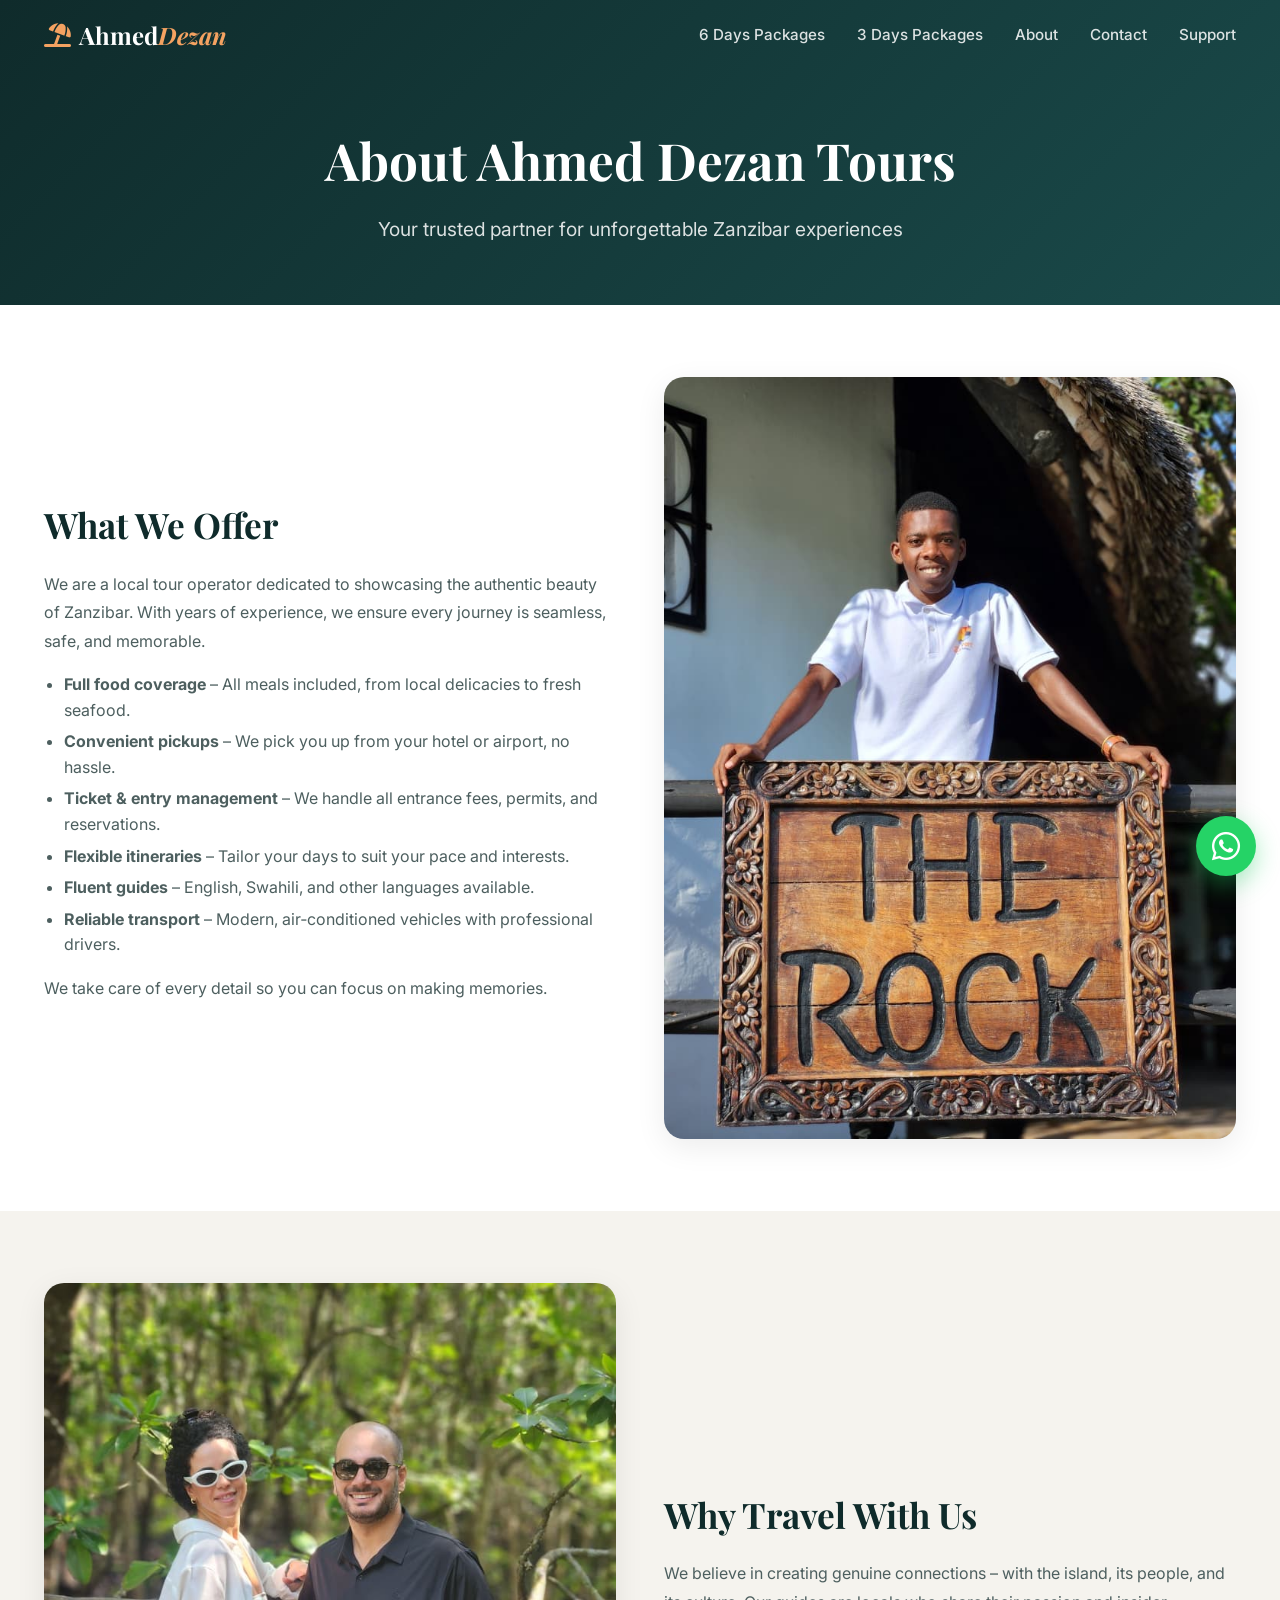
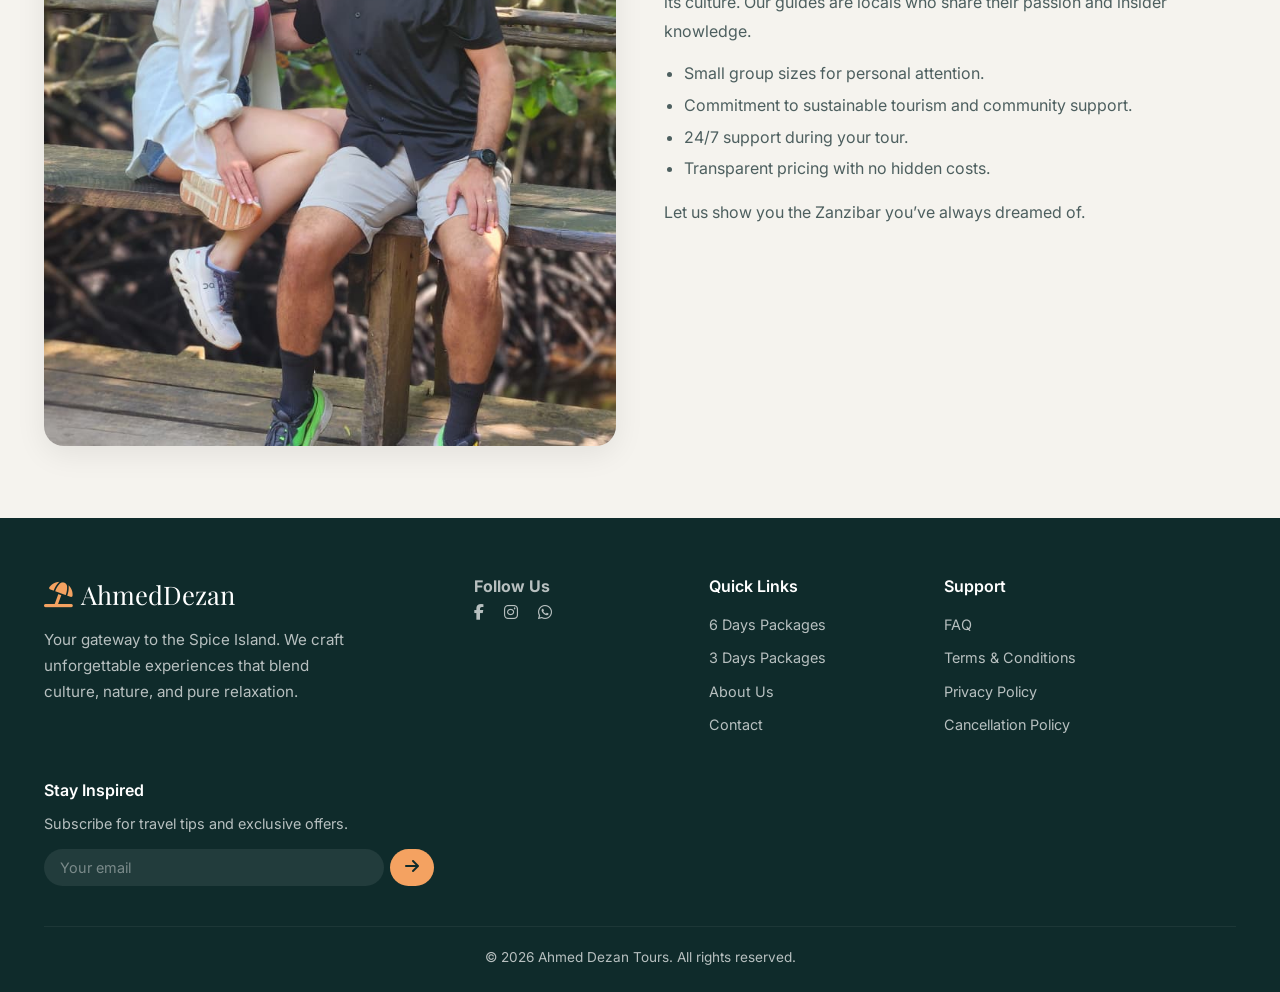
<file: about.html>
<!doctype html>
<html lang="en">
  <head>
    <meta charset="UTF-8" />
    <meta name="viewport" content="width=device-width, initial-scale=1.0" />
    <title>About – Ahmed Dezan Tours</title>
    <link rel="stylesheet" href="style.css" />
    <link rel="preconnect" href="https://fonts.googleapis.com" />
    <link rel="preconnect" href="https://fonts.gstatic.com" crossorigin />
    <link
      href="https://fonts.googleapis.com/css2?family=Playfair+Display:ital,wght@0,400;0,700;1,400&family=Inter:wght@300;400;500;600;700&display=swap"
      rel="stylesheet"
    />
    <link
      rel="stylesheet"
      href="https://cdnjs.cloudflare.com/ajax/libs/font-awesome/6.5.0/css/all.min.css"
    />
    <style>
      /* Extra styles specific to about page */
      .about-hero {
        background: linear-gradient(135deg, #0f2b2b 0%, #1a4a4a 100%);
        padding: 120px 0 60px;
        color: #fff;
        text-align: center;
      }
      .about-hero h1 {
        font-family: "Playfair Display", serif;
        font-size: 3.2rem;
        margin-bottom: 12px;
      }
      .about-hero p {
        font-size: 1.2rem;
        opacity: 0.85;
        max-width: 700px;
        margin: 0 auto;
      }
      .about-section {
        padding: 72px 0;
        background: #fff;
      }
      .about-section:nth-child(even) {
        background: #f5f3ee;
      }
      .about-grid {
        display: grid;
        grid-template-columns: 1fr 1fr;
        gap: 48px;
        align-items: center;
      }
      .about-grid .content h2 {
        font-family: "Playfair Display", serif;
        font-size: 2.2rem;
        color: #0f2b2b;
        margin-bottom: 16px;
      }
      .about-grid .content p {
        color: #4d5f5f;
        line-height: 1.8;
        margin-bottom: 16px;
      }
      .about-grid .content ul {
        list-style: disc;
        padding-left: 20px;
        color: #4d5f5f;
        margin-bottom: 16px;
      }
      .about-grid .content ul li {
        margin-bottom: 6px;
      }
      .about-image {
        border-radius: 20px;
        overflow: hidden;
        box-shadow: 0 8px 30px rgba(0, 0, 0, 0.08);
      }
      .about-image img {
        width: 100%;
        height: auto;
        display: block;
      }
      .floating-whatsapp {
        position: fixed;
        bottom: 24px;
        right: 24px;
        background: #25d366;
        color: #fff;
        width: 60px;
        height: 60px;
        border-radius: 50%;
        display: flex;
        align-items: center;
        justify-content: center;
        font-size: 2rem;
        box-shadow: 0 8px 24px rgba(37, 211, 102, 0.4);
        z-index: 999;
        transition: 0.3s;
        text-decoration: none;
      }
      .floating-whatsapp:hover {
        transform: scale(1.08);
        box-shadow: 0 12px 32px rgba(37, 211, 102, 0.55);
      }
      @media (max-width: 768px) {
        .about-grid {
          grid-template-columns: 1fr;
          gap: 28px;
        }
        .about-hero h1 {
          font-size: 2.4rem;
        }
      }
    </style>
  </head>
  <body>
    <!-- ===== NAVIGATION (same as index) ===== -->
    <nav class="navbar" id="navbar">
      <div class="nav-container">
        <a href="index.html" class="nav-logo">
          <i class="fas fa-umbrella-beach"></i>
          <span>Ahmed<span class="logo-accent">Dezan</span></span>
        </a>
        <button
          class="nav-toggle"
          id="navToggle"
          aria-label="Toggle navigation"
        >
          <i class="fas fa-bars"></i>
        </button>
        <ul class="nav-menu" id="navMenu">
          <li>
            <a href="index.html#packages-6" class="nav-link">6 Days Packages</a>
          </li>
          <li>
            <a href="index.html#packages-3" class="nav-link">3 Days Packages</a>
          </li>
          <li><a href="about.html" class="nav-link">About</a></li>
          <li><a href="contact.html" class="nav-link">Contact</a></li>
          <li><a href="support.html" class="nav-link">Support</a></li>
        </ul>
      </div>
    </nav>

    <!-- ===== HERO ===== -->
    <section class="about-hero">
      <div class="container">
        <h1>About Ahmed Dezan Tours</h1>
        <p>Your trusted partner for unforgettable Zanzibar experiences</p>
      </div>
    </section>

    <!-- ===== OUR SERVICES ===== -->
    <section class="about-section">
      <div class="container">
        <div class="about-grid">
          <div class="content">
            <h2>What We Offer</h2>
            <p>
              We are a local tour operator dedicated to showcasing the authentic
              beauty of Zanzibar. With years of experience, we ensure every
              journey is seamless, safe, and memorable.
            </p>
            <ul>
              <li>
                <strong>Full food coverage</strong> – All meals included, from
                local delicacies to fresh seafood.
              </li>
              <li>
                <strong>Convenient pickups</strong> – We pick you up from your
                hotel or airport, no hassle.
              </li>
              <li>
                <strong>Ticket & entry management</strong> – We handle all
                entrance fees, permits, and reservations.
              </li>
              <li>
                <strong>Flexible itineraries</strong> – Tailor your days to suit
                your pace and interests.
              </li>
              <li>
                <strong>Fluent guides</strong> – English, Swahili, and other
                languages available.
              </li>
              <li>
                <strong>Reliable transport</strong> – Modern, air‑conditioned
                vehicles with professional drivers.
              </li>
            </ul>
            <p>
              We take care of every detail so you can focus on making memories.
            </p>
          </div>
          <div class="about-image">
            <img src="./images/30.jpeg" alt="Zanzibar tour" loading="lazy" />
          </div>
        </div>
      </div>
    </section>

    <!-- ===== WHY US ===== -->
    <section class="about-section">
      <div class="container">
        <div class="about-grid">
          <div class="about-image">
            <img src="./images/9.jpeg" alt="Local culture" loading="lazy" />
          </div>
          <div class="content">
            <h2>Why Travel With Us</h2>
            <p>
              We believe in creating genuine connections – with the island, its
              people, and its culture. Our guides are locals who share their
              passion and insider knowledge.
            </p>
            <ul>
              <li>Small group sizes for personal attention.</li>
              <li>Commitment to sustainable tourism and community support.</li>
              <li>24/7 support during your tour.</li>
              <li>Transparent pricing with no hidden costs.</li>
            </ul>
            <p>Let us show you the Zanzibar you’ve always dreamed of.</p>
          </div>
        </div>
      </div>
    </section>

    <!-- ===== FLOATING WHATSAPP ===== -->
    <a
      href="https://wa.me/255123456789?text=Hi%20Ahmed%20Dezan%20Tours%2C%20I%20have%20a%20question%20about%20your%20packages."
      class="floating-whatsapp"
      target="_blank"
      aria-label="Chat on WhatsApp"
    >
      <i class="fab fa-whatsapp"></i>
    </a>

    <!-- ===== FOOTER (same as index) ===== -->
    <footer class="footer">
      <div class="container">
        <div class="footer-grid">
          <div class="footer-brand">
            <a href="index.html" class="footer-logo">
              <i class="fas fa-umbrella-beach"></i>
              <span>Ahmed<span class="logo-accent">Dezan</span></span>
            </a>
            <p>
              Your gateway to the Spice Island. We craft unforgettable
              experiences that blend culture, nature, and pure relaxation.
            </p>
          </div>
          <div class="socials">
            <h4>Follow Us</h4>
            <div class="social-icons" style="display: flex; gap: 20px">
              <a
                href="https://www.facebook.com/people/Ahmed-De-Zanzibar/61563605572664/?mibextid=ZbWKwL"
                aria-label="Facebook"
                ><i class="fab fa-facebook-f"></i
              ></a>
              <a
                href="https://www.instagram.com/ahmed_dezanzibar?igsh=MXZ1Z2IxaXFvMHpibA%3D%3D"
                aria-label="Instagram"
                ><i class="fab fa-instagram"></i
              ></a>
              <a href="https://wa.me/255711322064" aria-label="Whatsapp"
                ><i class="fab fa-whatsapp"></i
              ></a>
            </div>
          </div>
          <div class="footer-links">
            <h4>Quick Links</h4>
            <ul>
              <li><a href="index.html#packages-6">6 Days Packages</a></li>
              <li><a href="index.html#packages-3">3 Days Packages</a></li>
              <li><a href="about.html">About Us</a></li>
              <li><a href="contact.html">Contact</a></li>
            </ul>
          </div>
          <div class="footer-links">
            <h4>Support</h4>
            <ul>
              <li><a href="support.html#faq">FAQ</a></li>
              <li><a href="support.html#terms">Terms &amp; Conditions</a></li>
              <li><a href="support.html#privacy">Privacy Policy</a></li>
              <li>
                <a href="support.html#cancellation">Cancellation Policy</a>
              </li>
            </ul>
          </div>
          <div class="footer-newsletter">
            <h4>Stay Inspired</h4>
            <p>Subscribe for travel tips and exclusive offers.</p>
            <form class="footer-form" id="newsletterForm">
              <input type="email" placeholder="Your email" required />
              <button type="submit"><i class="fas fa-arrow-right"></i></button>
            </form>
          </div>
        </div>
        <div class="footer-bottom">
          <p>&copy; 2026 Ahmed Dezan Tours. All rights reserved.</p>
        </div>
      </div>
    </footer>

    <script src="script.js"></script>
    <script>
      // Newsletter form (demo)
      document
        .getElementById("newsletterForm")
        .addEventListener("submit", function (e) {
          e.preventDefault();
          alert("You're subscribed! Check your inbox for island inspiration.");
          this.reset();
        });
    </script>
  </body>
</html>
</file>
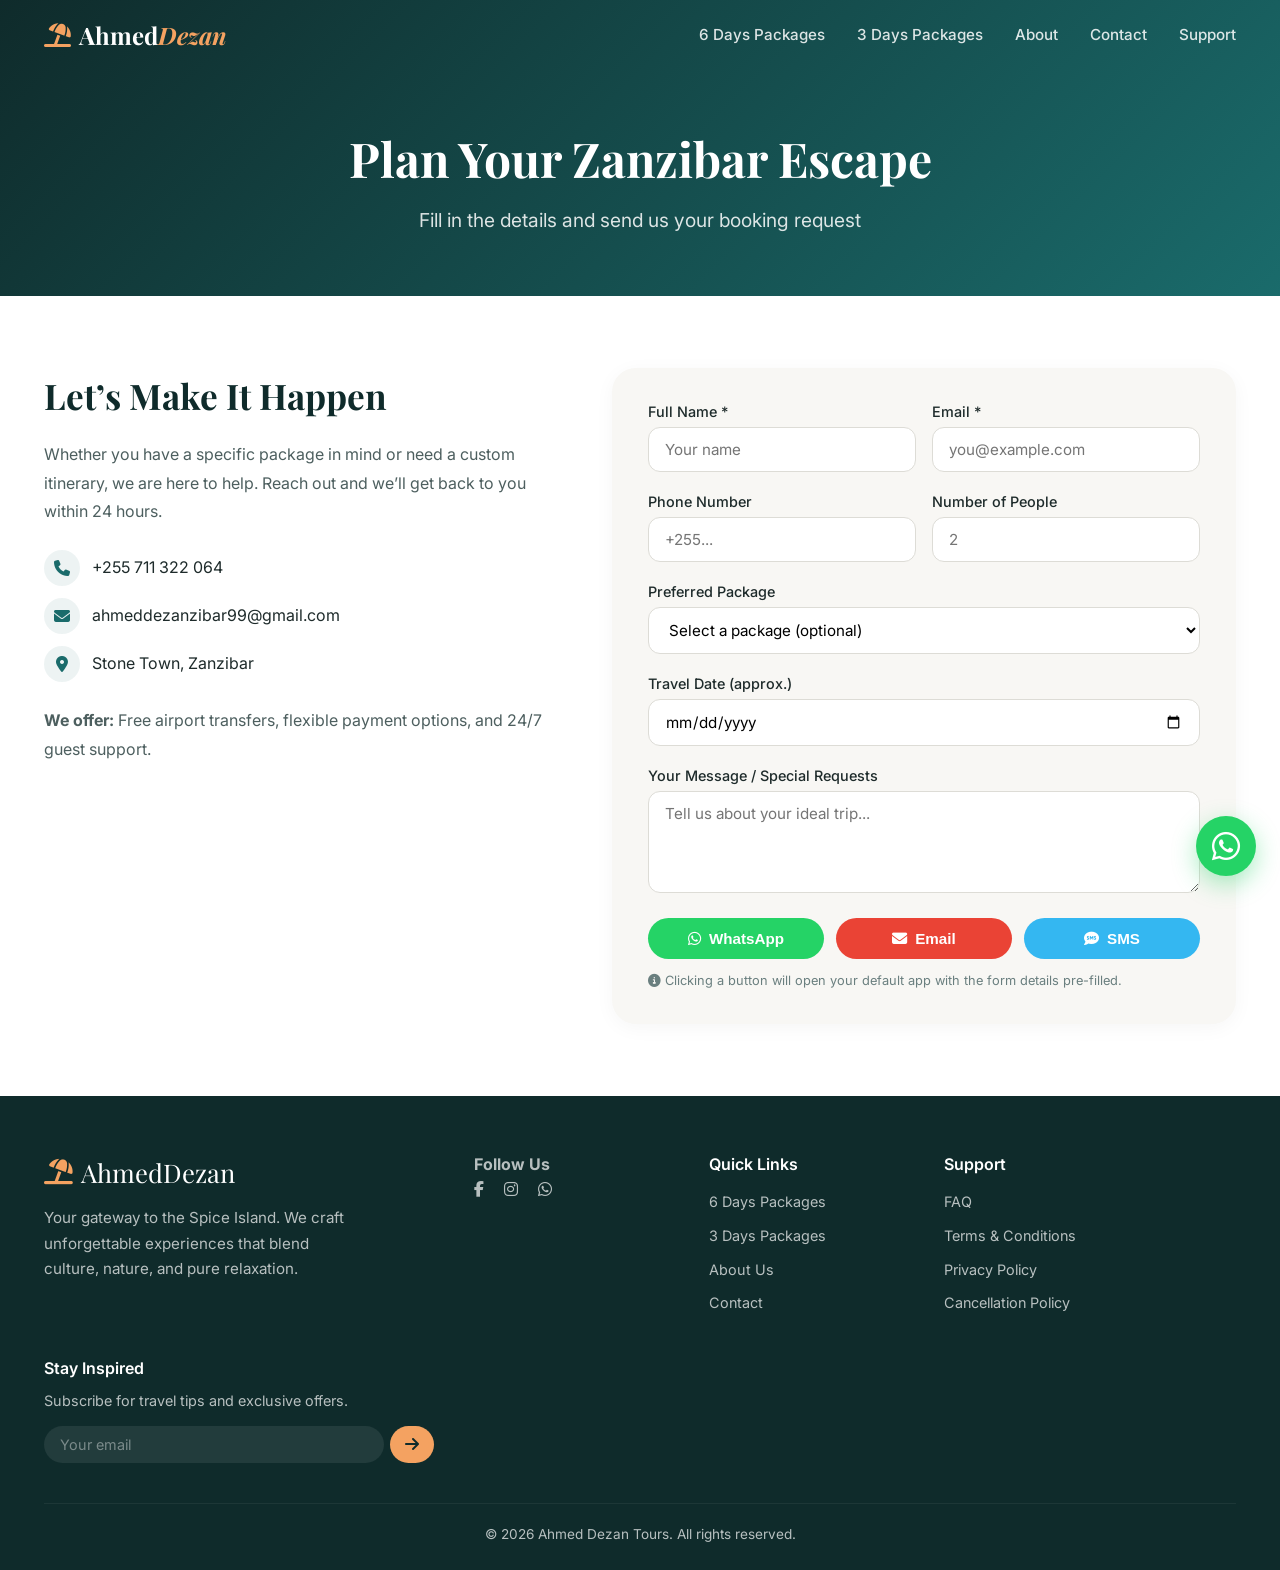
<file: contact.html>
<!DOCTYPE html>
<html lang="en">
<head>
    <meta charset="UTF-8" />
    <meta name="viewport" content="width=device-width, initial-scale=1.0" />
    <title>Contact & Book – Ahmed Dezan Tours</title>
    <link rel="stylesheet" href="style.css" />
    <link rel="preconnect" href="https://fonts.googleapis.com" />
    <link rel="preconnect" href="https://fonts.gstatic.com" crossorigin />
    <link href="https://fonts.googleapis.com/css2?family=Playfair+Display:ital,wght@0,400;0,700;1,400&family=Inter:wght@300;400;500;600;700&display=swap" rel="stylesheet" />
    <link rel="stylesheet" href="https://cdnjs.cloudflare.com/ajax/libs/font-awesome/6.5.0/css/all.min.css" />
    <style>
        /* Contact page specific styles */
        .contact-hero {
            background: linear-gradient(135deg, #0f2b2b 0%, #1a6b6b 100%);
            padding: 120px 0 60px;
            color: #fff;
            text-align: center;
        }
        .contact-hero h1 {
            font-family: 'Playfair Display', serif;
            font-size: 3rem;
            margin-bottom: 8px;
        }
        .contact-hero p {
            font-size: 1.2rem;
            opacity: 0.85;
        }
        .booking-section {
            padding: 72px 0;
            background: #fff;
        }
        .booking-grid {
            display: grid;
            grid-template-columns: 1fr 1.2fr;
            gap: 48px;
            align-items: start;
        }
        .booking-info h2 {
            font-family: 'Playfair Display', serif;
            font-size: 2.2rem;
            color: #0f2b2b;
            margin-bottom: 16px;
        }
        .booking-info p {
            color: #4d5f5f;
            line-height: 1.8;
        }
        .booking-info ul {
            list-style: none;
            padding: 0;
            margin: 24px 0;
        }
        .booking-info ul li {
            display: flex;
            align-items: center;
            gap: 12px;
            margin-bottom: 12px;
            font-size: 1rem;
            color: #1e2b2b;
        }
        .booking-info ul li i {
            width: 36px;
            height: 36px;
            background: rgba(26, 107, 107, 0.08);
            border-radius: 50%;
            display: flex;
            align-items: center;
            justify-content: center;
            color: #1a6b6b;
        }
        .booking-form {
            background: #f8f7f4;
            padding: 32px 36px;
            border-radius: 24px;
            box-shadow: 0 4px 20px rgba(0, 0, 0, 0.04);
        }
        .form-row {
            display: grid;
            grid-template-columns: 1fr 1fr;
            gap: 16px;
        }
        .form-group {
            margin-bottom: 18px;
        }
        .form-group label {
            display: block;
            font-weight: 500;
            font-size: 0.9rem;
            margin-bottom: 4px;
            color: #1e2b2b;
        }
        .form-group input,
        .form-group select,
        .form-group textarea {
            width: 100%;
            padding: 12px 16px;
            border: 1.5px solid #dddcd6;
            border-radius: 12px;
            font-family: 'Inter', sans-serif;
            font-size: 0.95rem;
            background: #fff;
            transition: 0.2s;
        }
        .form-group input:focus,
        .form-group select:focus,
        .form-group textarea:focus {
            outline: none;
            border-color: #2a9d8f;
            box-shadow: 0 0 0 4px rgba(42, 157, 143, 0.12);
        }
        .send-actions {
            display: flex;
            flex-wrap: wrap;
            gap: 12px;
            margin-top: 8px;
        }
        .send-actions .btn {
            flex: 1 1 140px;
            justify-content: center;
            padding: 12px 16px;
        }
        .btn-whatsapp { background: #25D366; color: #fff; }
        .btn-whatsapp:hover { background: #1ebe5c; }
        .btn-email { background: #ea4335; color: #fff; }
        .btn-email:hover { background: #d33426; }
        .btn-sms { background: #34b7f1; color: #fff; }
        .btn-sms:hover { background: #1da1e0; }

        .floating-whatsapp {
            position: fixed;
            bottom: 24px;
            right: 24px;
            background: #25D366;
            color: #fff;
            width: 60px;
            height: 60px;
            border-radius: 50%;
            display: flex;
            align-items: center;
            justify-content: center;
            font-size: 2rem;
            box-shadow: 0 8px 24px rgba(37, 211, 102, 0.4);
            z-index: 999;
            transition: 0.3s;
            text-decoration: none;
        }
        .floating-whatsapp:hover {
            transform: scale(1.08);
            box-shadow: 0 12px 32px rgba(37, 211, 102, 0.55);
        }

        @media (max-width: 768px) {
            .booking-grid {
                grid-template-columns: 1fr;
            }
            .form-row {
                grid-template-columns: 1fr;
            }
            .contact-hero h1 {
                font-size: 2.4rem;
            }
            .send-actions .btn {
                flex: 1 1 100%;
            }
        }
    </style>
</head>
<body>

    <!-- ===== NAVIGATION ===== -->
    <nav class="navbar" id="navbar">
        <div class="nav-container">
            <a href="index.html" class="nav-logo">
                <i class="fas fa-umbrella-beach"></i>
                <span>Ahmed<span class="logo-accent">Dezan</span></span>
            </a>
            <button class="nav-toggle" id="navToggle" aria-label="Toggle navigation">
                <i class="fas fa-bars"></i>
            </button>
            <ul class="nav-menu" id="navMenu">
                <li><a href="index.html#packages-6" class="nav-link">6 Days Packages</a></li>
                <li><a href="index.html#packages-3" class="nav-link">3 Days Packages</a></li>
                <li><a href="about.html" class="nav-link">About</a></li>
                <li><a href="contact.html" class="nav-link">Contact</a></li>
                <li><a href="support.html" class="nav-link">Support</a></li>
            </ul>
        </div>
    </nav>

    <!-- ===== HERO ===== -->
    <section class="contact-hero">
        <div class="container">
            <h1>Plan Your Zanzibar Escape</h1>
            <p>Fill in the details and send us your booking request</p>
        </div>
    </section>

    <!-- ===== BOOKING FORM ===== -->
    <section class="booking-section">
        <div class="container">
            <div class="booking-grid">
                <!-- Left info -->
                <div class="booking-info">
                    <h2>Let’s Make It Happen</h2>
                    <p>Whether you have a specific package in mind or need a custom itinerary, we are here to help. Reach out and we’ll get back to you within 24 hours.</p>
                    <ul>
                        <li><i class="fas fa-phone"></i> +255 711 322 064</li>
                        <li><i class="fas fa-envelope"></i> ahmeddezanzibar99@gmail.com</li>
                        <li><i class="fas fa-map-marker-alt"></i> Stone Town, Zanzibar</li>
                    </ul>
                    <p><strong>We offer:</strong> Free airport transfers, flexible payment options, and 24/7 guest support.</p>
                </div>

                <!-- Form -->
                <form class="booking-form" id="bookingForm">
                    <div class="form-row">
                        <div class="form-group">
                            <label for="fullName">Full Name *</label>
                            <input type="text" id="fullName" placeholder="Your name" required />
                        </div>
                        <div class="form-group">
                            <label for="email">Email *</label>
                            <input type="email" id="email" placeholder="you@example.com" required />
                        </div>
                    </div>
                    <div class="form-row">
                        <div class="form-group">
                            <label for="phone">Phone Number</label>
                            <input type="tel" id="phone" placeholder="+255..." />
                        </div>
                        <div class="form-group">
                            <label for="people">Number of People</label>
                            <input type="number" id="people" placeholder="2" min="1" />
                        </div>
                    </div>
                    <div class="form-group">
                        <label for="packageSelect">Preferred Package</label>
                        <select id="packageSelect">
                            <option value="">Select a package (optional)</option>
                            <option value="6 Days Package">6 Days Island Tour</option>
                            <option value="3 Days Package">3 Days Island Tour</option>
                            <option value="Custom">Custom / Other</option>
                        </select>
                    </div>
                    <div class="form-group">
                        <label for="travelDate">Travel Date (approx.)</label>
                        <input type="date" id="travelDate" />
                    </div>
                    <div class="form-group">
                        <label for="message">Your Message / Special Requests</label>
                        <textarea id="message" rows="4" placeholder="Tell us about your ideal trip..."></textarea>
                    </div>

                    <!-- Send buttons -->
                    <div class="send-actions">
                        <button type="button" class="btn btn-whatsapp" id="sendWhatsApp">
                            <i class="fab fa-whatsapp"></i> WhatsApp
                        </button>
                        <button type="button" class="btn btn-email" id="sendEmail">
                            <i class="fas fa-envelope"></i> Email
                        </button>
                        <button type="button" class="btn btn-sms" id="sendSMS">
                            <i class="fas fa-sms"></i> SMS
                        </button>
                    </div>
                    <p style="font-size:0.8rem; color:#6a7f7f; margin-top:12px;">
                        <i class="fas fa-info-circle"></i> Clicking a button will open your default app with the form details pre-filled.
                    </p>
                </form>
            </div>
        </div>
    </section>

    <!-- ===== FLOATING WHATSAPP ===== -->
    <a href="https://wa.me/255711322064?text=Hi%20Ahmed%20Dezan%20Tours%2C%20I%20have%20a%20question%20about%20your%20packages." 
       class="floating-whatsapp" target="_blank" aria-label="Chat on WhatsApp">
        <i class="fab fa-whatsapp"></i>
    </a>

    <!-- ===== FOOTER ===== -->
    <footer class="footer">
        <div class="container">
            <div class="footer-grid">
                <div class="footer-brand">
                    <a href="index.html" class="footer-logo">
                        <i class="fas fa-umbrella-beach"></i>
                        <span>Ahmed<span class="logo-accent">Dezan</span></span>
                    </a>
                    <p>Your gateway to the Spice Island. We craft unforgettable experiences that blend culture, nature, and pure relaxation.</p>
                </div>
                <div class="socials">
            <h4>Follow Us</h4>
            <div class="social-icons" style="display: flex; gap: 20px">
              <a
                href="https://www.facebook.com/people/Ahmed-De-Zanzibar/61563605572664/?mibextid=ZbWKwL"
                aria-label="Facebook"
                ><i class="fab fa-facebook-f"></i
              ></a>
              <a
                href="https://www.instagram.com/ahmed_dezanzibar?igsh=MXZ1Z2IxaXFvMHpibA%3D%3D"
                aria-label="Instagram"
                ><i class="fab fa-instagram"></i
              ></a>
              <a href="https://wa.me/255711322064" aria-label="Whatsapp"
                ><i class="fab fa-whatsapp"></i
              ></a>
            </div>
          </div>
                <div class="footer-links">
                    <h4>Quick Links</h4>
                    <ul>
                        <li><a href="index.html#packages-6">6 Days Packages</a></li>
                        <li><a href="index.html#packages-3">3 Days Packages</a></li>
                        <li><a href="about.html">About Us</a></li>
                        <li><a href="contact.html">Contact</a></li>
                    </ul>
                </div>
                <div class="footer-links">
                    <h4>Support</h4>
                    <ul>
    <li><a href="support.html#faq">FAQ</a></li>
    <li><a href="support.html#terms">Terms &amp; Conditions</a></li>
    <li><a href="support.html#privacy">Privacy Policy</a></li>
    <li><a href="support.html#cancellation">Cancellation Policy</a></li>
</ul>
                </div>
                <div class="footer-newsletter">
                    <h4>Stay Inspired</h4>
                    <p>Subscribe for travel tips and exclusive offers.</p>
                    <form class="footer-form" id="newsletterForm">
                        <input type="email" placeholder="Your email" required />
                        <button type="submit"><i class="fas fa-arrow-right"></i></button>
                    </form>
                </div>
            </div>
            <div class="footer-bottom">
                <p>&copy; 2026 Ahmed Dezan Tours. All rights reserved.</p>
            </div>
        </div>
    </footer>

    <script src="script.js"></script>
    <script>
        // ============================================
        // SEND BUTTONS – gather form data and open apps
        // ============================================
        const businessPhone = '255711322064';
        const businessEmail = 'ahmeddezanzibar99@gmail.com';

        function getFormData() {
            const name = document.getElementById('fullName').value.trim() || 'Not provided';
            const email = document.getElementById('email').value.trim() || 'Not provided';
            const phone = document.getElementById('phone').value.trim() || 'Not provided';
            const people = document.getElementById('people').value || 'Not specified';
            const packageSel = document.getElementById('packageSelect').value || 'Not selected';
            const travelDate = document.getElementById('travelDate').value || 'Not specified';
            const message = document.getElementById('message').value.trim() || 'No additional message.';

            return { name, email, phone, people, packageSel, travelDate, message };
        }

        function buildMessage(data) {
            return `New booking request from Ahmed Dezan Tours website:

Name: ${data.name}
Email: ${data.email}
Phone: ${data.phone}
Number of people: ${data.people}
Package: ${data.packageSel}
Travel date: ${data.travelDate}
Message: ${data.message}`;
        }

        // WhatsApp
        document.getElementById('sendWhatsApp').addEventListener('click', function() {
            const data = getFormData();
            const msg = buildMessage(data);
            const url = `https://wa.me/${businessPhone}?text=${encodeURIComponent(msg)}`;
            window.open(url, '_blank');
        });

        // Email
        document.getElementById('sendEmail').addEventListener('click', function() {
            const data = getFormData();
            const subject = `Booking inquiry from ${data.name}`;
            const body = buildMessage(data);
            const url = `mailto:${businessEmail}?subject=${encodeURIComponent(subject)}&body=${encodeURIComponent(body)}`;
            window.open(url, '_blank');
        });

        // SMS
        document.getElementById('sendSMS').addEventListener('click', function() {
            const data = getFormData();
            const body = buildMessage(data);
            // Truncate if needed (SMS length), but we'll send full
            const url = `sms:${businessPhone}?body=${encodeURIComponent(body)}`;
            window.open(url, '_blank');
        });

        // Newsletter form (demo)
        document.getElementById('newsletterForm').addEventListener('submit', function(e) {
            e.preventDefault();
            alert('You\'re subscribed! Check your inbox for island inspiration.');
            this.reset();
        });
    </script>
</body>
</html>
</file>
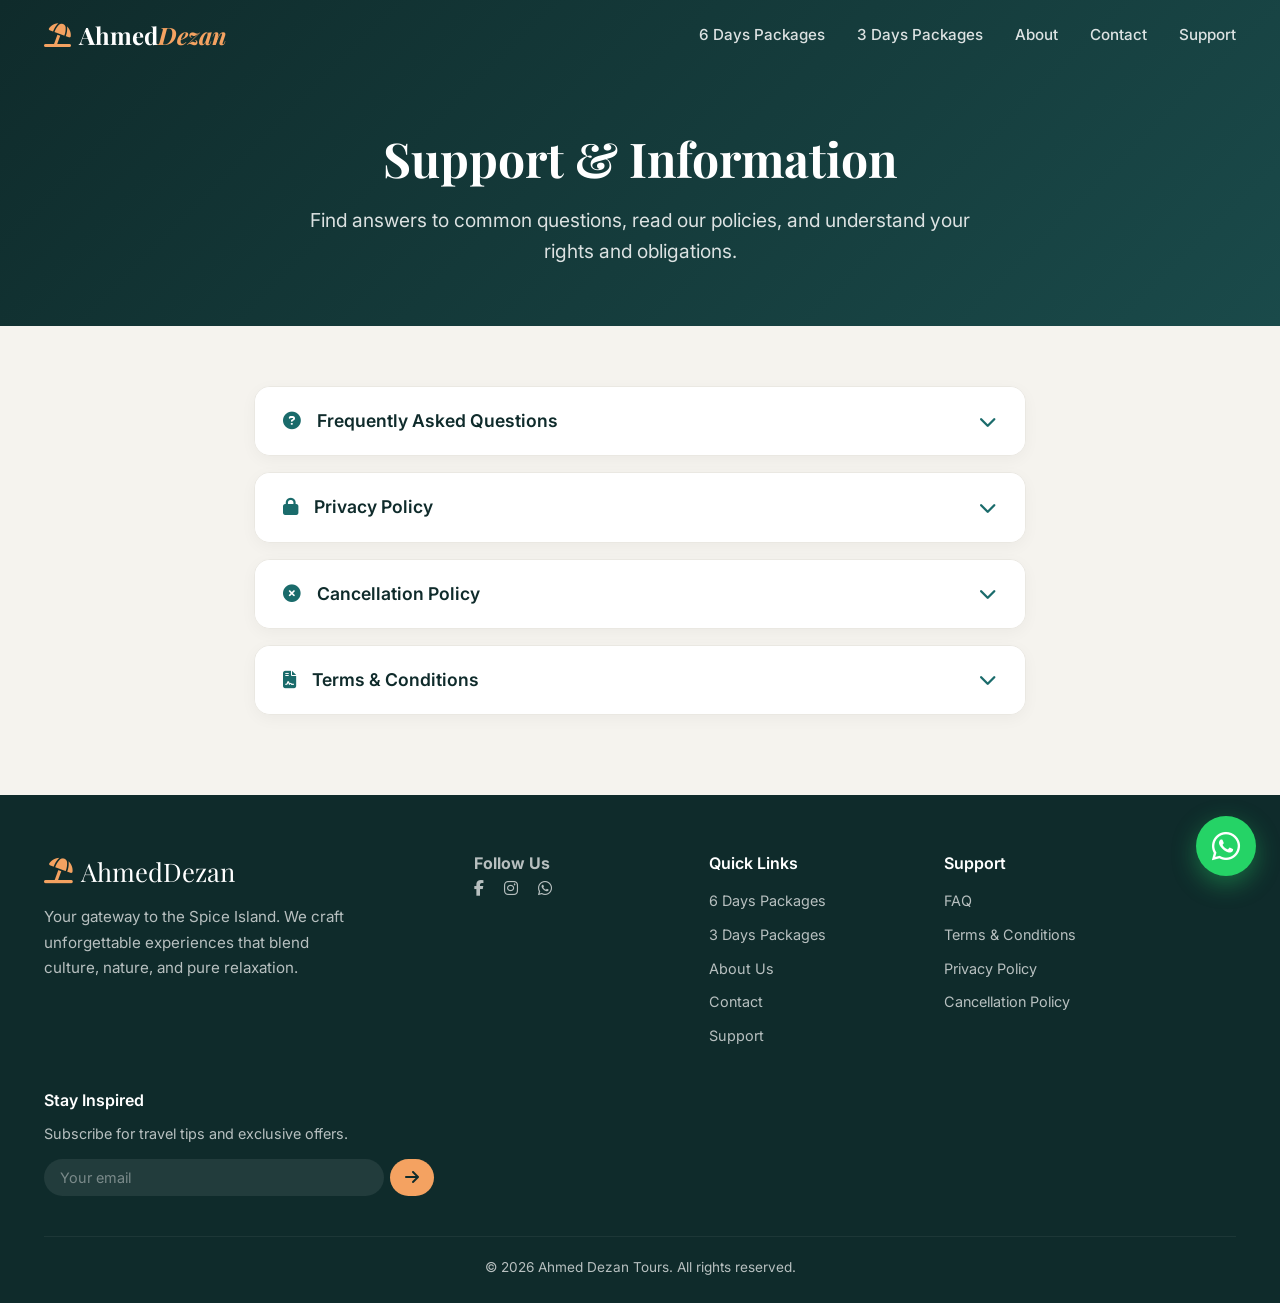
<file: support.html>
<!doctype html>
<html lang="en">
  <head>
    <meta charset="UTF-8" />
    <meta name="viewport" content="width=device-width, initial-scale=1.0" />
    <title>Support – Ahmed Dezan Tours</title>
    <link rel="stylesheet" href="style.css" />
    <link rel="preconnect" href="https://fonts.googleapis.com" />
    <link rel="preconnect" href="https://fonts.gstatic.com" crossorigin />
    <link
      href="https://fonts.googleapis.com/css2?family=Playfair+Display:ital,wght@0,400;0,700;1,400&family=Inter:wght@300;400;500;600;700&display=swap"
      rel="stylesheet"
    />
    <link
      rel="stylesheet"
      href="https://cdnjs.cloudflare.com/ajax/libs/font-awesome/6.5.0/css/all.min.css"
    />
    <style>
      /* Support page specific styles */
      .support-hero {
        background: linear-gradient(135deg, #0f2b2b 0%, #1a4a4a 100%);
        padding: 120px 0 60px;
        color: #fff;
        text-align: center;
      }
      .support-hero h1 {
        font-family: "Playfair Display", serif;
        font-size: 3rem;
        margin-bottom: 8px;
      }
      .support-hero p {
        font-size: 1.2rem;
        opacity: 0.85;
        max-width: 700px;
        margin: 0 auto;
      }
      .support-section {
        padding: 60px 0 80px;
        background: #f5f3ee;
      }
      .support-section .container {
        max-width: 820px;
      }
      .accordion-group {
        display: flex;
        flex-direction: column;
        gap: 16px;
      }
      .accordion-item {
        background: #fff;
        border-radius: 16px;
        box-shadow: 0 4px 16px rgba(0, 0, 0, 0.04);
        overflow: hidden;
        border: 1px solid #eae8e2;
      }
      .accordion-header {
        padding: 20px 28px;
        cursor: pointer;
        display: flex;
        justify-content: space-between;
        align-items: center;
        font-weight: 600;
        font-size: 1.1rem;
        color: #0f2b2b;
        transition: background 0.2s;
        user-select: none;
        background: #fff;
      }
      .accordion-header:hover {
        background: #f8f7f4;
      }
      .accordion-header i {
        transition: transform 0.3s;
        color: #1a6b6b;
      }
      .accordion-item.active .accordion-header i {
        transform: rotate(180deg);
      }
      .accordion-body {
        max-height: 0;
        overflow: hidden;
        transition:
          max-height 0.4s ease,
          padding 0.3s ease;
        padding: 0 28px;
        color: #4d5f5f;
        line-height: 1.7;
      }
      .accordion-item.active .accordion-body {
        max-height: 3000px; /* large enough for content */
        padding: 0 28px 24px 28px;
      }
      .accordion-body p {
        margin-bottom: 12px;
      }
      .accordion-body ul {
        list-style: disc;
        padding-left: 22px;
        margin: 8px 0 16px;
      }
      .accordion-body ul li {
        margin-bottom: 4px;
      }
      .floating-whatsapp {
        position: fixed;
        bottom: 24px;
        right: 24px;
        background: #25d366;
        color: #fff;
        width: 60px;
        height: 60px;
        border-radius: 50%;
        display: flex;
        align-items: center;
        justify-content: center;
        font-size: 2rem;
        box-shadow: 0 8px 24px rgba(37, 211, 102, 0.4);
        z-index: 999;
        transition: 0.3s;
        text-decoration: none;
      }
      .floating-whatsapp:hover {
        transform: scale(1.08);
        box-shadow: 0 12px 32px rgba(37, 211, 102, 0.55);
      }
      @media (max-width: 768px) {
        .support-hero h1 {
          font-size: 2.4rem;
        }
        .accordion-header {
          padding: 16px 20px;
          font-size: 1rem;
        }
        .accordion-body {
          padding: 0 20px;
        }
        .accordion-item.active .accordion-body {
          padding: 0 20px 20px 20px;
        }
      }
    </style>
  </head>
  <body>
    <!-- ===== NAVIGATION (with Support link) ===== -->
    <nav class="navbar" id="navbar">
      <div class="nav-container">
        <a href="index.html" class="nav-logo">
          <i class="fas fa-umbrella-beach"></i>
          <span>Ahmed<span class="logo-accent">Dezan</span></span>
        </a>
        <button
          class="nav-toggle"
          id="navToggle"
          aria-label="Toggle navigation"
        >
          <i class="fas fa-bars"></i>
        </button>
        <ul class="nav-menu" id="navMenu">
          <li>
            <a href="index.html#packages-6" class="nav-link">6 Days Packages</a>
          </li>
          <li>
            <a href="index.html#packages-3" class="nav-link">3 Days Packages</a>
          </li>
          <li><a href="about.html" class="nav-link">About</a></li>
          <li><a href="contact.html" class="nav-link">Contact</a></li>
          <li><a href="support.html" class="nav-link">Support</a></li>
        </ul>
      </div>
    </nav>

    <!-- ===== HERO ===== -->
    <section class="support-hero">
      <div class="container">
        <h1>Support &amp; Information</h1>
        <p>
          Find answers to common questions, read our policies, and understand
          your rights and obligations.
        </p>
      </div>
    </section>

    <!-- ===== ACCORDIONS ===== -->
    <section class="support-section" id="support-content">
      <div class="container">
        <div class="accordion-group">
          <!-- FAQ -->
          <div class="accordion-item" id="faq">
            <div class="accordion-header">
              <span
                ><i
                  class="fas fa-question-circle"
                  style="color: #1a6b6b; margin-right: 12px"
                ></i>
                Frequently Asked Questions</span
              >
              <i class="fas fa-chevron-down"></i>
            </div>
            <div class="accordion-body">
              <p>
                <strong>Do I need a visa to visit Zanzibar?</strong><br />
                Most visitors require a visa. You can apply online or obtain one
                upon arrival at the airport. We recommend checking with the
                Tanzanian embassy for the latest requirements.
              </p>
              <p>
                <strong>What is the best time to visit Zanzibar?</strong><br />
                The dry seasons (June–October and December–February) offer the
                best weather. However, Zanzibar is beautiful year-round.
              </p>
              <p>
                <strong>Is the tour suitable for children?</strong><br />
                Yes, our tours are family-friendly. We can adjust itineraries to
                accommodate younger travelers.
              </p>
              <p>
                <strong>What should I pack?</strong><br />
                Light clothing, sunscreen, a hat, swimwear, comfortable walking
                shoes, and a camera. Don't forget insect repellent.
              </p>
              <p>
                <strong>Can I customize my itinerary?</strong><br />
                Absolutely! We offer flexible options. Just let us know your
                preferences and we'll tailor the experience.
              </p>
            </div>
          </div>

          <!-- Privacy Policy -->
          <div class="accordion-item" id="privacy">
            <div class="accordion-header">
              <span
                ><i
                  class="fas fa-lock"
                  style="color: #1a6b6b; margin-right: 12px"
                ></i>
                Privacy Policy</span
              >
              <i class="fas fa-chevron-down"></i>
            </div>
            <div class="accordion-body">
              <p>
                <strong>Information We Collect</strong><br />
                We collect personal information such as names, email addresses,
                phone numbers, and travel preferences when you book a tour or
                contact us.
              </p>
              <p>
                <strong>How We Use Your Information</strong><br />
                Your data helps us process bookings, communicate with you, and
                improve our services. We do not sell or share your data with
                third parties except as required for travel arrangements (e.g.,
                hotels, airlines).
              </p>
              <p>
                <strong>Data Security</strong><br />
                We implement industry-standard security measures to protect your
                information. All payment transactions are encrypted.
              </p>
              <p>
                <strong>Your Rights</strong><br />
                You may request access, correction, or deletion of your personal
                data by contacting us at ahmeddezanzibar99@gmail.com.
              </p>
              <p>
                <strong>Cookies</strong><br />
                Our website uses cookies to enhance your experience. You can
                disable cookies in your browser settings.
              </p>
            </div>
          </div>

          <!-- Cancellation Policy -->
          <div class="accordion-item" id="cancellation">
            <div class="accordion-header">
              <span
                ><i
                  class="fas fa-times-circle"
                  style="color: #1a6b6b; margin-right: 12px"
                ></i>
                Cancellation Policy</span
              >
              <i class="fas fa-chevron-down"></i>
            </div>
            <div class="accordion-body">
              <p>
                <strong>Flexible Cancellations</strong><br />
                We understand that plans change. Our cancellation policy is
                designed to be fair:
              </p>
              <ul>
                <li>
                  <strong>More than 30 days before departure:</strong> Full
                  refund (minus any non-refundable deposits).
                </li>
                <li>
                  <strong>15–30 days before departure:</strong> 50% refund.
                </li>
                <li>
                  <strong>Less than 15 days before departure:</strong> No
                  refund, but we may offer credit toward a future tour.
                </li>
                <li><strong>No-shows:</strong> No refund.</li>
              </ul>
              <p>
                For group bookings, cancellation fees apply per person. We
                recommend travel insurance to cover unforeseen circumstances.
              </p>
              <p>
                In case of government-imposed travel restrictions, we offer full
                credit for a later date.
              </p>
            </div>
          </div>

          <!-- Terms & Conditions -->
          <div class="accordion-item" id="terms">
            <div class="accordion-header">
              <span
                ><i
                  class="fas fa-file-contract"
                  style="color: #1a6b6b; margin-right: 12px"
                ></i>
                Terms &amp; Conditions</span
              >
              <i class="fas fa-chevron-down"></i>
            </div>
            <div class="accordion-body">
              <p>
                <strong>Booking Confirmation</strong><br />
                A booking is confirmed upon receipt of a deposit (unless
                otherwise agreed). Full payment is due 14 days before departure.
              </p>
              <p>
                <strong>Travel Documents</strong><br />
                Clients are responsible for ensuring they have valid passports,
                visas, and any required health certificates. We are not liable
                for delays or denials due to missing documentation.
              </p>
              <p>
                <strong>Health & Safety</strong><br />
                Please inform us of any medical conditions, allergies, or
                special needs before travel. We will make reasonable
                accommodations.
              </p>
              <p>
                <strong>Limitation of Liability</strong><br />
                While we take every care to ensure your safety, we are not
                liable for injuries, losses, or damages caused by third-party
                providers (e.g., hotels, airlines) or events beyond our control
                (e.g., natural disasters).
              </p>
              <p>
                <strong>Changes to Itinerary</strong><br />
                We reserve the right to modify itineraries due to weather,
                safety, or operational reasons. We will provide alternatives of
                equal quality.
              </p>
              <p>
                <strong>Governing Law</strong><br />
                These terms are governed by the laws of Tanzania. Any disputes
                shall be resolved in the courts of Zanzibar.
              </p>
            </div>
          </div>
        </div>
      </div>
    </section>

    <!-- ===== FLOATING WHATSAPP ===== -->
    <a
      href="https://wa.me/255123456789?text=Hi%20Ahmed%20Dezan%20Tours%2C%20I%20have%20a%20question."
      class="floating-whatsapp"
      target="_blank"
      aria-label="Chat on WhatsApp"
    >
      <i class="fab fa-whatsapp"></i>
    </a>

    <!-- ===== FOOTER (updated links point to support.html anchors) ===== -->
    <footer class="footer">
      <div class="container">
        <div class="footer-grid">
          <div class="footer-brand">
            <a href="index.html" class="footer-logo">
              <i class="fas fa-umbrella-beach"></i>
              <span>Ahmed<span class="logo-accent">Dezan</span></span>
            </a>
            <p>
              Your gateway to the Spice Island. We craft unforgettable
              experiences that blend culture, nature, and pure relaxation.
            </p>
          </div>
          <div class="socials">
            <h4>Follow Us</h4>
            <div class="social-icons" style="display: flex; gap: 20px">
              <a
                href="https://www.facebook.com/people/Ahmed-De-Zanzibar/61563605572664/?mibextid=ZbWKwL"
                aria-label="Facebook"
                ><i class="fab fa-facebook-f"></i
              ></a>
              <a
                href="https://www.instagram.com/ahmed_dezanzibar?igsh=MXZ1Z2IxaXFvMHpibA%3D%3D"
                aria-label="Instagram"
                ><i class="fab fa-instagram"></i
              ></a>
              <a href="https://wa.me/255711322064" aria-label="Whatsapp"
                ><i class="fab fa-whatsapp"></i
              ></a>
            </div>
          </div>
          <div class="footer-links">
            <h4>Quick Links</h4>
            <ul>
              <li><a href="index.html#packages-6">6 Days Packages</a></li>
              <li><a href="index.html#packages-3">3 Days Packages</a></li>
              <li><a href="about.html">About Us</a></li>
              <li><a href="contact.html">Contact</a></li>
              <li><a href="support.html">Support</a></li>
            </ul>
          </div>
          <div class="footer-links">
            <h4>Support</h4>
            <ul>
              <li><a href="support.html#faq">FAQ</a></li>
              <li><a href="support.html#terms">Terms &amp; Conditions</a></li>
              <li><a href="support.html#privacy">Privacy Policy</a></li>
              <li>
                <a href="support.html#cancellation">Cancellation Policy</a>
              </li>
            </ul>
          </div>
          <div class="footer-newsletter">
            <h4>Stay Inspired</h4>
            <p>Subscribe for travel tips and exclusive offers.</p>
            <form class="footer-form" id="newsletterForm">
              <input type="email" placeholder="Your email" required />
              <button type="submit"><i class="fas fa-arrow-right"></i></button>
            </form>
          </div>
        </div>
        <div class="footer-bottom">
          <p>&copy; 2026 Ahmed Dezan Tours. All rights reserved.</p>
        </div>
      </div>
    </footer>

    <script src="script.js"></script>
    <script>
      // ============================================
      // ACCORDION TOGGLE
      // ============================================
      document.querySelectorAll(".accordion-header").forEach((header) => {
        header.addEventListener("click", function () {
          const item = this.parentElement;
          const isActive = item.classList.contains("active");

          // Close all other accordions (optional: keep only one open)
          // document.querySelectorAll('.accordion-item').forEach(el => el.classList.remove('active'));

          // Toggle this one
          if (isActive) {
            item.classList.remove("active");
          } else {
            item.classList.add("active");
          }
        });
      });

      // ============================================
      // Open accordion based on URL hash (if any)
      // ============================================
      window.addEventListener("load", function () {
        const hash = window.location.hash;
        if (hash) {
          const target = document.querySelector(hash);
          if (target && target.classList.contains("accordion-item")) {
            target.classList.add("active");
            // scroll to it
            setTimeout(() => {
              target.scrollIntoView({ behavior: "smooth", block: "start" });
            }, 300);
          }
        }
      });

      // ============================================
      // NEWSLETTER (demo)
      // ============================================
      document
        .getElementById("newsletterForm")
        .addEventListener("submit", function (e) {
          e.preventDefault();
          alert("You're subscribed! Check your inbox for island inspiration.");
          this.reset();
        });
    </script>
  </body>
</html>
</file>
<file: style.css>
/* ============================================
   RESET & BASE
   ============================================ */
* {
  margin: 0;
  padding: 0;
  box-sizing: border-box;
}

html {
  scroll-behavior: smooth;
}

body {
  font-family: "Inter", sans-serif;
  background: #faf9f6;
  color: #1e2b2b;
  line-height: 1.6;
}

img {
  max-width: 100%;
  display: block;
}

a {
  text-decoration: none;
  color: inherit;
}

ul {
  list-style: none;
}

.container {
  max-width: 1240px;
  margin: 0 auto;
  padding: 0 24px;
}

.section-label {
  display: inline-block;
  font-size: 0.8rem;
  font-weight: 600;
  letter-spacing: 2px;
  text-transform: uppercase;
  color: #2a9d8f;
  background: rgba(42, 157, 143, 0.12);
  padding: 4px 16px;
  border-radius: 30px;
  margin-bottom: 12px;
}

.section-title {
  font-family: "Playfair Display", serif;
  font-size: 2.6rem;
  font-weight: 700;
  color: #0f2b2b;
  line-height: 1.2;
  margin-bottom: 8px;
}

.section-subtitle {
  font-size: 1.1rem;
  color: #4d5f5f;
  max-width: 640px;
  margin-bottom: 32px;
}

/* ============================================
   BUTTONS
   ============================================ */
.btn {
  display: inline-flex;
  align-items: center;
  gap: 8px;
  padding: 12px 28px;
  border-radius: 40px;
  font-weight: 600;
  font-size: 0.95rem;
  border: none;
  cursor: pointer;
  transition: 0.25s ease;
}

.btn-primary {
  background: #1a6b6b;
  color: #fff;
}
.btn-primary:hover {
  background: #0f4f4f;
  transform: translateY(-2px);
  box-shadow: 0 8px 20px rgba(26, 107, 107, 0.35);
}

.btn-secondary {
  background: rgba(255, 255, 255, 0.18);
  backdrop-filter: blur(6px);
  color: #fff;
  border: 1px solid rgba(255, 255, 255, 0.4);
}
.btn-secondary:hover {
  background: rgba(255, 255, 255, 0.32);
  transform: translateY(-2px);
}

.btn-outline {
  background: transparent;
  color: #1a6b6b;
  border: 1.5px solid #1a6b6b;
  padding: 8px 20px;
  font-size: 0.85rem;
}
.btn-outline:hover {
  background: #1a6b6b;
  color: #fff;
  transform: translateY(-2px);
}

.btn-tripadvisor {
  background: #34e0a1;
  color: #0f2b2b;
  padding: 12px 32px;
  font-weight: 600;
}
.btn-tripadvisor:hover {
  background: #2ac98f;
  transform: translateY(-2px);
  box-shadow: 0 8px 20px rgba(52, 224, 161, 0.35);
}

.btn-whatsapp {
  background: #25d366;
  color: #fff;
}
.btn-whatsapp:hover {
  background: #1ebe5c;
  transform: scale(1.02);
}

/* ============================================
   NAVIGATION
   ============================================ */
.navbar {
  position: fixed;
  top: 0;
  left: 0;
  width: 100%;
  z-index: 999;
  padding: 16px 0;
  transition: 0.3s ease;
  background: transparent;
}
.navbar.scrolled {
  background: rgba(255, 255, 255, 0.92);
  backdrop-filter: blur(12px);
  box-shadow: 0 4px 30px rgba(0, 0, 0, 0.06);
  padding: 10px 0;
}
.nav-container {
  max-width: 1240px;
  margin: 0 auto;
  padding: 0 24px;
  display: flex;
  justify-content: space-between;
  align-items: center;
}

.nav-logo {
  font-family: "Playfair Display", serif;
  font-size: 1.5rem;
  font-weight: 700;
  color: #fff;
  display: flex;
  align-items: center;
  gap: 8px;
}
.navbar.scrolled .nav-logo {
  color: #0f2b2b;
}
.nav-logo .logo-accent {
  color: #f4a261;
  font-style: italic;
}
.nav-logo i {
  color: #f4a261;
}
.nav-logo-img {
  height: 38px;
  width: 38px;
  object-fit: cover;
  border-radius: 50%;
  border: 2px solid #f4a261;
}

.nav-toggle {
  display: none;
  background: none;
  border: none;
  font-size: 1.6rem;
  color: #fff;
  cursor: pointer;
}
.navbar.scrolled .nav-toggle {
  color: #0f2b2b;
}

.nav-menu {
  display: flex;
  gap: 32px;
  align-items: center;
}
.nav-link {
  font-weight: 500;
  font-size: 0.95rem;
  color: rgba(255, 255, 255, 0.85);
  transition: 0.2s;
  position: relative;
}
.nav-link::after {
  content: "";
  position: absolute;
  left: 0;
  bottom: -4px;
  width: 0;
  height: 2px;
  background: #f4a261;
  transition: 0.3s;
}
.nav-link:hover {
  color: #fff;
}
.nav-link:hover::after {
  width: 100%;
}
.navbar.scrolled .nav-link {
  color: #1e2b2b;
}
.navbar.scrolled .nav-link:hover {
  color: #0f2b2b;
}
.navbar.scrolled .nav-link::after {
  background: #1a6b6b;
}

/* ============================================
   HERO
   ============================================ */
.hero {
  position: relative;
  min-height: 100vh;
  display: flex;
  align-items: center;
  justify-content: center;
  background: url("./images/0.jpg") center/cover no-repeat;
  text-align: center;
  padding: 120px 24px 80px;
}
.hero-overlay {
  position: absolute;
  inset: 0;
  background: linear-gradient(
    145deg,
    rgba(6, 30, 30, 0.65) 0%,
    rgba(6, 30, 30, 0.35) 100%
  );
}
.hero-content {
  position: relative;
  z-index: 2;
  max-width: 800px;
}
.hero-badge {
  display: inline-block;
  background: rgba(255, 255, 255, 0.15);
  backdrop-filter: blur(4px);
  color: #fff;
  padding: 4px 20px;
  border-radius: 40px;
  font-size: 0.8rem;
  letter-spacing: 1px;
  font-weight: 500;
  margin-bottom: 20px;
  border: 1px solid rgba(255, 255, 255, 0.15);
}
.hero-title {
  font-family: "Playfair Display", serif;
  font-size: clamp(2.8rem, 10vw, 5.2rem);
  font-weight: 700;
  color: #fff;
  line-height: 1.1;
  margin-bottom: 16px;
}
.hero-subtitle {
  font-size: 1.2rem;
  color: rgba(255, 255, 255, 0.85);
  margin-bottom: 36px;
  font-weight: 300;
  line-height: 1.6;
}
.hero-actions {
  display: flex;
  justify-content: center;
  gap: 16px;
  flex-wrap: wrap;
}
.hero-scroll {
  position: absolute;
  bottom: 40px;
  left: 50%;
  transform: translateX(-50%);
  color: rgba(255, 255, 255, 0.5);
  font-size: 0.75rem;
  letter-spacing: 1px;
  display: flex;
  flex-direction: column;
  align-items: center;
  gap: 4px;
  animation: floatDown 2.4s infinite ease-in-out;
}
@keyframes floatDown {
  0%,
  100% {
    transform: translateX(-50%) translateY(0);
  }
  50% {
    transform: translateX(-50%) translateY(8px);
  }
}

/* ============================================
   GALLERY (horizontal scroll)
   ============================================ */
.gallery-section {
  padding: 64px 0 72px;
  background: #fff;
}
.gallery-scroll {
  display: flex;
  gap: 18px;
  overflow-x: auto;
  padding: 8px 24px 20px 24px;
  scroll-snap-type: x mandatory;
  -webkit-overflow-scrolling: touch;
}
.gallery-scroll::-webkit-scrollbar {
  height: 6px;
}
.gallery-scroll::-webkit-scrollbar-track {
  background: #eaeaea;
  border-radius: 12px;
}
.gallery-scroll::-webkit-scrollbar-thumb {
  background: #2a9d8f;
  border-radius: 12px;
}

.gallery-item {
  flex: 0 0 260px;
  scroll-snap-align: start;
  border-radius: 16px;
  overflow: hidden;
  cursor: pointer;
  transition: 0.3s;
  box-shadow: 0 4px 14px rgba(0, 0, 0, 0.06);
}
.gallery-item:hover {
  transform: scale(1.02);
  box-shadow: 0 12px 28px rgba(0, 0, 0, 0.12);
}
.gallery-item img {
  width: 100%;
  height: 200px;
  object-fit: cover;
  transition: 0.4s;
}
.gallery-item:hover img {
  transform: scale(1.04);
}

/* ============================================
   INCLUDES SECTION (NEW)
   ============================================ */
.includes-section {
  background: #fff;
  border-radius: 24px;
  padding: 32px 36px;
  margin: 8px 0 40px;
  box-shadow: 0 4px 20px rgba(0, 0, 0, 0.04);
  border: 1px solid #eae8e2;
}
.includes-section h3 {
  font-family: "Playfair Display", serif;
  font-size: 1.6rem;
  color: #0f2b2b;
  text-align: center;
  margin-bottom: 24px;
}
.includes-grid {
  display: grid;
  grid-template-columns: repeat(auto-fit, minmax(160px, 1fr));
  gap: 16px;
}
.includes-grid div {
  display: flex;
  align-items: center;
  gap: 10px;
  font-size: 0.9rem;
  color: #1e2b2b;
  background: #f8f7f4;
  padding: 10px 14px;
  border-radius: 40px;
}
.includes-grid div i {
  color: #1a6b6b;
  font-size: 1rem;
  width: 20px;
  text-align: center;
}
.all-inclusive-badge {
  text-align: center;
  margin-top: 20px;
  font-size: 1.1rem;
  font-weight: 600;
  color: #1a6b6b;
  background: rgba(26, 107, 107, 0.06);
  padding: 10px 20px;
  border-radius: 40px;
  display: inline-block;
  width: auto;
  margin-left: auto;
  margin-right: auto;
}
.all-inclusive-badge i {
  color: #f4a261;
  margin-right: 8px;
}

/* ============================================
   PACKAGES
   ============================================ */
.packages-section {
  padding: 72px 0 80px;
  background: #f5f3ee;
}
.packages-section:nth-of-type(odd) {
  background: #fff;
}

.packages-grid {
  display: grid;
  grid-template-columns: repeat(auto-fill, minmax(300px, 1fr));
  gap: 28px;
  margin-top: 12px;
}

.package-card {
  background: #fff;
  border-radius: 20px;
  overflow: hidden;
  box-shadow: 0 4px 20px rgba(0, 0, 0, 0.05);
  transition: 0.3s ease;
  border: 1px solid rgba(0, 0, 0, 0.02);
}
.package-card:hover {
  transform: translateY(-8px);
  box-shadow: 0 20px 40px rgba(0, 0, 0, 0.08);
}

.package-image {
  position: relative;
  height: 200px;
  overflow: hidden;
}
.package-image img {
  width: 100%;
  height: 100%;
  object-fit: cover;
  transition: 0.4s;
}
.package-card:hover .package-image img {
  transform: scale(1.05);
}
.package-day {
  position: absolute;
  top: 14px;
  left: 14px;
  background: rgba(15, 43, 43, 0.8);
  backdrop-filter: blur(4px);
  color: #fff;
  font-size: 0.7rem;
  font-weight: 600;
  padding: 4px 16px;
  border-radius: 30px;
  letter-spacing: 0.5px;
}

.package-body {
  padding: 20px 22px 24px;
}
.package-title {
  font-family: "Playfair Display", serif;
  font-size: 1.25rem;
  font-weight: 700;
  color: #0f2b2b;
  margin-bottom: 6px;
}
.package-desc {
  font-size: 0.95rem;
  color: #4d5f5f;
  margin-bottom: 16px;
  line-height: 1.5;
}

.pricing-table {
  margin-top: 48px;
  background: #fff;
  border-radius: 20px;
  padding: 28px 32px;
  box-shadow: 0 4px 16px rgba(0, 0, 0, 0.04);
  border: 1px solid #eae8e2;
}
.pricing-table h4 {
  font-family: "Playfair Display", serif;
  font-size: 1.3rem;
  margin-bottom: 16px;
  color: #0f2b2b;
}
.pricing-grid {
  display: grid;
  grid-template-columns: repeat(auto-fit, minmax(180px, 1fr));
  gap: 16px;
}
.pricing-item {
  display: flex;
  flex-direction: column;
  background: #f8f7f4;
  padding: 12px 16px;
  border-radius: 12px;
}
.pricing-item span:first-child {
  font-size: 0.8rem;
  color: #4d5f5f;
}
.pricing-item strong {
  font-size: 1.4rem;
  color: #1a6b6b;
  font-weight: 700;
}
.pricing-item span:last-child {
  font-size: 0.75rem;
  color: #6a7f7f;
}

/* ============================================
   CONTACT
   ============================================ */
.contact-section {
  padding: 80px 0;
  background: #fff;
}
.contact-grid {
  display: grid;
  grid-template-columns: 1fr 1.2fr;
  gap: 48px;
  align-items: start;
}
.contact-info .section-title {
  font-size: 2.4rem;
}
.contact-details {
  margin: 24px 0 20px;
  display: flex;
  flex-direction: column;
  gap: 12px;
}
.contact-details li {
  display: flex;
  align-items: center;
  gap: 14px;
  font-size: 1rem;
}
.contact-details li i {
  width: 36px;
  height: 36px;
  background: rgba(26, 107, 107, 0.08);
  border-radius: 50%;
  display: flex;
  align-items: center;
  justify-content: center;
  color: #1a6b6b;
  font-size: 0.9rem;
}
.contact-socials {
  display: flex;
  gap: 14px;
  margin-top: 8px;
}
.contact-socials a {
  width: 42px;
  height: 42px;
  border-radius: 50%;
  background: #f0eeea;
  display: flex;
  align-items: center;
  justify-content: center;
  color: #1a6b6b;
  transition: 0.25s;
}
.contact-socials a:hover {
  background: #1a6b6b;
  color: #fff;
  transform: translateY(-3px);
}

.contact-form {
  background: #f8f7f4;
  padding: 32px 36px;
  border-radius: 24px;
}
.form-group {
  margin-bottom: 18px;
}
.form-group label {
  display: block;
  font-weight: 500;
  font-size: 0.9rem;
  margin-bottom: 4px;
  color: #1e2b2b;
}
.form-group input,
.form-group textarea {
  width: 100%;
  padding: 12px 16px;
  border: 1.5px solid #dddcd6;
  border-radius: 12px;
  font-family: "Inter", sans-serif;
  font-size: 0.95rem;
  transition: 0.2s;
  background: #fff;
}
.form-group input:focus,
.form-group textarea:focus {
  outline: none;
  border-color: #2a9d8f;
  box-shadow: 0 0 0 4px rgba(42, 157, 143, 0.12);
}

/* ============================================
   TESTIMONIALS
   ============================================ */
.testimonials-section {
  padding: 72px 0 80px;
  background: #f5f3ee;
}
.testimonials-carousel {
  position: relative;
  overflow: hidden;
  margin: 12px 0 28px;
  border-radius: 24px;
}
.testimonials-track {
  display: flex;
  transition: transform 0.5s ease;
}
.testimonial-slide {
  flex: 0 0 100%;
  padding: 8px;
}
.testimonial-card {
  background: #fff;
  padding: 32px 36px;
  border-radius: 24px;
  box-shadow: 0 4px 16px rgba(0, 0, 0, 0.04);
  max-width: 720px;
  margin: 0 auto;
}
.testimonial-stars {
  color: #f4a261;
  font-size: 1rem;
  letter-spacing: 2px;
  margin-bottom: 12px;
}
.testimonial-text {
  font-size: 1.05rem;
  line-height: 1.7;
  color: #1e2b2b;
  margin-bottom: 18px;
  font-style: italic;
}
.testimonial-author {
  display: flex;
  align-items: center;
  gap: 14px;
}
.testimonial-avatar {
  width: 48px;
  height: 48px;
  border-radius: 50%;
  display: flex;
  align-items: center;
  justify-content: center;
  color: #fff;
  font-weight: 600;
  font-size: 1rem;
}
.testimonial-author strong {
  display: block;
  font-weight: 600;
  color: #0f2b2b;
}
.testimonial-author span {
  font-size: 0.85rem;
  color: #4d5f5f;
}

.carousel-btn {
  position: absolute;
  top: 50%;
  transform: translateY(-50%);
  background: rgba(255, 255, 255, 0.85);
  backdrop-filter: blur(4px);
  border: none;
  width: 44px;
  height: 44px;
  border-radius: 50%;
  font-size: 1.2rem;
  cursor: pointer;
  box-shadow: 0 4px 12px rgba(0, 0, 0, 0.06);
  transition: 0.2s;
  z-index: 5;
}
.carousel-btn:hover {
  background: #fff;
  box-shadow: 0 8px 20px rgba(0, 0, 0, 0.1);
}
.carousel-prev {
  left: 16px;
}
.carousel-next {
  right: 16px;
}

.testimonials-cta {
  text-align: center;
  margin-top: 8px;
}

/* ============================================
   FOOTER
   ============================================ */
.footer {
  background: #0f2b2b;
  color: rgba(255, 255, 255, 0.7);
  padding: 56px 0 24px;
}
.footer-grid {
  display: grid;
  grid-template-columns: 2fr 1fr 1fr 1.5fr;
  gap: 40px;
  margin-bottom: 40px;
}
.footer-brand .footer-logo {
  font-family: "Playfair Display", serif;
  font-size: 1.6rem;
  color: #fff;
  display: inline-flex;
  align-items: center;
  gap: 8px;
  margin-bottom: 12px;
}
.footer-brand .footer-logo i {
  color: #f4a261;
}
.footer-logo-img {
  height: 42px;
  width: 42px;
  object-fit: cover;
  border-radius: 50%;
  border: 2px solid #f4a261;
}
.footer-brand p {
  font-size: 0.95rem;
  max-width: 300px;
  line-height: 1.7;
}
.footer-links h4 {
  color: #fff;
  font-weight: 600;
  margin-bottom: 12px;
  font-size: 1rem;
}
.footer-links ul {
  display: flex;
  flex-direction: column;
  gap: 8px;
}
.footer-links a {
  font-size: 0.9rem;
  transition: 0.2s;
}
.footer-links a:hover {
  color: #f4a261;
}
.footer-newsletter h4 {
  color: #fff;
  font-weight: 600;
  margin-bottom: 8px;
}
.footer-newsletter p {
  font-size: 0.9rem;
  margin-bottom: 14px;
}
.footer-form {
  display: flex;
  gap: 6px;
}
.footer-form input {
  flex: 1;
  padding: 10px 16px;
  border: none;
  border-radius: 40px;
  font-family: "Inter", sans-serif;
  background: rgba(255, 255, 255, 0.08);
  color: #fff;
  font-size: 0.9rem;
}
.footer-form input::placeholder {
  color: rgba(255, 255, 255, 0.4);
}
.footer-form button {
  background: #f4a261;
  border: none;
  border-radius: 40px;
  width: 44px;
  color: #0f2b2b;
  font-size: 1rem;
  cursor: pointer;
  transition: 0.2s;
}
.footer-form button:hover {
  background: #e8914a;
}

.footer-bottom {
  border-top: 1px solid rgba(255, 255, 255, 0.06);
  padding-top: 20px;
  text-align: center;
  font-size: 0.85rem;
}

/* ============================================
   MODALS
   ============================================ */
.modal {
  position: fixed;
  inset: 0;
  z-index: 9999;
  display: none;
  align-items: center;
  justify-content: center;
  padding: 24px;
}
.modal.active {
  display: flex;
}
.modal-overlay {
  position: absolute;
  inset: 0;
  background: rgba(0, 0, 0, 0.7);
  backdrop-filter: blur(6px);
}
.modal-content {
  position: relative;
  z-index: 2;
  background: #fff;
  border-radius: 24px;
  max-width: 720px;
  width: 100%;
  max-height: 80vh;
  overflow-y: auto;
  padding: 32px 36px;
  box-shadow: 0 40px 80px rgba(0, 0, 0, 0.3);
  animation: fadeInUp 0.3s ease;
}
@keyframes fadeInUp {
  from {
    opacity: 0;
    transform: translateY(30px) scale(0.96);
  }
  to {
    opacity: 1;
    transform: translateY(0) scale(1);
  }
}
.modal-close {
  position: absolute;
  top: 16px;
  right: 20px;
  background: rgba(0, 0, 0, 0.04);
  border: none;
  font-size: 1.4rem;
  cursor: pointer;
  color: #1e2b2b;
  width: 40px;
  height: 40px;
  border-radius: 50%;
  transition: 0.2s;
  z-index: 3;
}
.modal-close:hover {
  background: rgba(0, 0, 0, 0.08);
}

.modal-image-content {
  padding: 8px;
  background: transparent;
  box-shadow: none;
  max-width: 90vw;
}
.modal-image-content img {
  width: 100%;
  max-height: 80vh;
  object-fit: contain;
  border-radius: 16px;
}
.modal-image-content .modal-close {
  background: rgba(0, 0, 0, 0.5);
  color: #fff;
}
.modal-image-content .modal-close:hover {
  background: rgba(0, 0, 0, 0.7);
}

/* ===== PACKAGE MODAL (FULL SCREEN FEEL) ===== */
.modal-package-content {
  max-width: 90vw;
  max-height: 90vh;
  padding: 40px 44px;
}
.modal-package-content h2 {
  font-family: "Playfair Display", serif;
  font-size: 2rem;
  color: #0f2b2b;
  margin-bottom: 4px;
  padding-right: 40px;
}
.modal-package-content .package-meta {
  color: #4d5f5f;
  font-size: 0.9rem;
  margin-bottom: 16px;
}
.modal-package-content .package-full-desc {
  line-height: 1.8;
  color: #1e2b2b;
}
.modal-package-content .package-full-desc p {
  margin-bottom: 12px;
}
.modal-package-content .package-full-desc ul {
  list-style: disc;
  padding-left: 22px;
  margin: 8px 0 16px;
}
.modal-package-content .package-full-desc ul li {
  margin-bottom: 4px;
}

/* One-time fee note inside modal */
.package-inclusive-note {
  background: #eaf5f2;
  border-left: 5px solid #1a6b6b;
  padding: 14px 20px;
  border-radius: 12px;
  margin: 20px 0 18px;
  font-size: 1rem;
  color: #0f2b2b;
}
.package-inclusive-note i {
  color: #f4a261;
  margin-right: 10px;
}

/* Extra images carousel inside modal */
.modal-extra-images {
  margin: 16px 0 24px;
}
.modal-extra-images h4 {
  font-size: 1rem;
  font-weight: 600;
  color: #0f2b2b;
  margin-bottom: 10px;
}
.extra-images-scroll {
  display: flex;
  gap: 14px;
  overflow-x: auto;
  padding-bottom: 8px;
}
.extra-images-scroll::-webkit-scrollbar {
  height: 4px;
}
.extra-images-scroll::-webkit-scrollbar-thumb {
  background: #2a9d8f;
  border-radius: 12px;
}
.extra-images-scroll img {
  flex: 0 0 200px;
  height: 150px;
  object-fit: cover;
  border-radius: 14px;
  box-shadow: 0 4px 12px rgba(0, 0, 0, 0.06);
  transition: 0.3s;
}
.extra-images-scroll img:hover {
  transform: scale(1.02);
  box-shadow: 0 8px 20px rgba(0, 0, 0, 0.1);
}

/* WhatsApp button inside modal */
.modal-whatsapp-btn {
  display: inline-flex;
  align-items: center;
  justify-content: center;
  gap: 10px;
  background: #25d366;
  color: #fff;
  padding: 14px 32px;
  border-radius: 50px;
  font-weight: 700;
  font-size: 1.1rem;
  border: none;
  transition: 0.3s;
  text-decoration: none;
  width: 100%;
  text-align: center;
  margin-top: 8px;
}
.modal-whatsapp-btn:hover {
  background: #1ebe5c;
  transform: scale(1.02);
  box-shadow: 0 8px 24px rgba(37, 211, 102, 0.3);
}

/* ============================================
   RESPONSIVE
   ============================================ */
@media (max-width: 992px) {
  .contact-grid {
    grid-template-columns: 1fr;
  }
  .footer-grid {
    grid-template-columns: 1fr 1fr;
    gap: 32px;
  }
  .includes-grid {
    grid-template-columns: repeat(auto-fit, minmax(140px, 1fr));
  }
}

@media (max-width: 768px) {
  .nav-toggle {
    display: block;
  }
  .nav-menu {
    position: fixed;
    top: 0;
    right: -100%;
    width: 280px;
    height: 100vh;
    background: #fff;
    flex-direction: column;
    padding: 80px 32px 40px;
    gap: 20px;
    box-shadow: -8px 0 40px rgba(0, 0, 0, 0.08);
    transition: 0.4s ease;
    align-items: flex-start;
  }
  .nav-menu.open {
    right: 0;
  }
  .nav-link {
    color: #1e2b2b !important;
    font-size: 1.1rem;
  }
  .nav-link::after {
    background: #1a6b6b !important;
  }
  .navbar.scrolled .nav-logo {
    color: #0f2b2b;
  }
  .navbar.scrolled .nav-toggle {
    color: #0f2b2b;
  }

  .hero-title {
    font-size: 2.6rem;
  }
  .section-title {
    font-size: 2rem;
  }

  .packages-grid {
    grid-template-columns: 1fr 1fr;
  }
  .testimonial-card {
    padding: 24px 20px;
  }
  .carousel-btn {
    width: 36px;
    height: 36px;
    font-size: 0.9rem;
  }
  .carousel-prev {
    left: 8px;
  }
  .carousel-next {
    right: 8px;
  }

  .footer-grid {
    grid-template-columns: 1fr;
    gap: 28px;
  }
  .modal-content {
    padding: 24px 20px;
    max-height: 70vh;
  }
  .modal-package-content {
    padding: 28px 20px;
  }
  .modal-package-content h2 {
    font-size: 1.6rem;
  }
  .extra-images-scroll img {
    flex: 0 0 140px;
    height: 110px;
  }
  .includes-section {
    padding: 24px 18px;
  }
  .includes-grid {
    grid-template-columns: 1fr 1fr;
    gap: 10px;
  }
  .includes-grid div {
    font-size: 0.8rem;
    padding: 6px 12px;
  }
}

@media (max-width: 500px) {
  .packages-grid {
    grid-template-columns: 1fr;
  }
  .pricing-grid {
    grid-template-columns: 1fr 1fr;
  }
  .contact-form {
    padding: 20px 16px;
  }
  .hero-actions {
    flex-direction: column;
    align-items: center;
  }
  .includes-grid {
    grid-template-columns: 1fr;
  }
}
</file>
